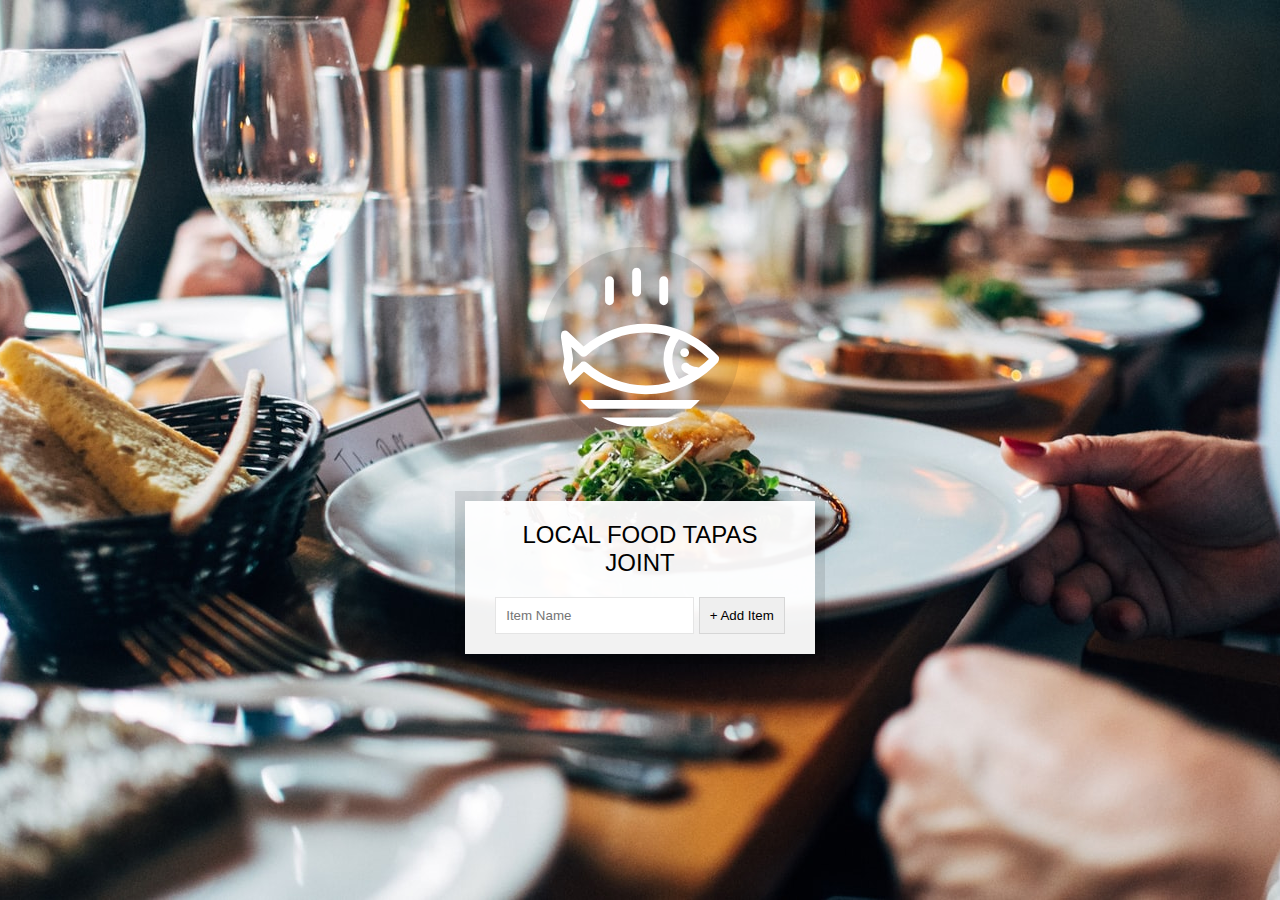
<file: index.html>
<!DOCTYPE html>
<html lang="en">
  <head>
    <meta charset="UTF-8" />
    <meta http-equiv="X-UA-Compatible" content="IE=edge" />
    <meta name="viewport" content="width=device-width, initial-scale=1.0" />
    <title>Local Tapas Food Joint App</title>
    <link rel="stylesheet" href="./src/style.css" />
    <link rel="icon" href="https://fav.farm/🔥" />
  </head>
  <body>
    <!--
      Fish SVG Cred:
      https://thenounproject.com/search/?q=fish&i=589236
   -->

    <svg
      xmlns="http://www.w3.org/2000/svg"
      xmlns:xlink="http://www.w3.org/1999/xlink"
      version="1.1"
      x="0px"
      y="0px"
      viewBox="0 0 512 512"
      enable-background="new 0 0 512 512"
      xml:space="preserve"
    >
      <g>
        <path
          d="M495.9,425.3H16.1c-5.2,0-10.1,2.9-12.5,7.6c-2.4,4.7-2.1,10.3,0.9,14.6l39,56.4c2.6,3.8,7,6.1,11.6,6.1h401.7   c4.6,0,9-2.3,11.6-6.1l39-56.4c3-4.3,3.3-9.9,0.9-14.6C506,428.2,501.1,425.3,495.9,425.3z M449.4,481.8H62.6L43,453.6H469   L449.4,481.8z"
        />
        <path
          d="M158.3,122c7.8,0,14.1-6.3,14.1-14.1V43.4c0-7.8-6.3-14.1-14.1-14.1c-7.8,0-14.1,6.3-14.1,14.1v64.5   C144.2,115.7,150.5,122,158.3,122z"
        />
        <path
          d="M245.1,94.7c7.8,0,14.1-6.3,14.1-14.1V16.1c0-7.8-6.3-14.1-14.1-14.1C237.3,2,231,8.3,231,16.1v64.5   C231,88.4,237.3,94.7,245.1,94.7z"
        />
        <path
          d="M331.9,122c7.8,0,14.1-6.3,14.1-14.1V43.4c0-7.8-6.3-14.1-14.1-14.1s-14.1,6.3-14.1,14.1v64.5   C317.8,115.7,324.1,122,331.9,122z"
        />
        <path
          d="M9.6,385.2c5.3,2.8,11.8,1.9,16.2-2.2l50.6-47.7c56.7,46.5,126.6,71.9,198.3,71.9c0,0,0,0,0,0   c87.5,0,169.7-36.6,231.4-103.2c5-5.4,5-13.8,0-19.2c-61.8-66.5-144-103.2-231.4-103.2c-72,0-142.2,25.6-199,72.5l-50-47.1   c-4.4-4.1-10.9-5-16.2-2.2c-5.3,2.8-8.3,8.7-7.4,14.6l11.6,75L2.2,370.6C1.3,376.5,4.2,382.4,9.6,385.2z M380.9,230.8   c34.9,14.3,67.2,35.7,95.3,63.6c-10.1,10-20.8,19.2-31.9,27.5c-22.4-3.3-29.6-8.8-30.7-9.7c-4-5.7-11.8-7.7-18.1-4.4   c-6.9,3.6-9.5,12.2-5.9,19.1c1.9,3.5,7.3,10.3,22.4,16c-10.1,5.7-20.5,10.7-31.1,15.1C352.4,320.2,352.4,268.6,380.9,230.8z    M36.3,255.6l29.4,27.7c5.3,5,13.6,5.1,19.1,0.3c53.2-47.6,120.7-73.7,190-73.7c26.9,0,53.2,3.9,78.5,11.3   c-29.3,44.6-29.3,102,0,146.6c-25.3,7.4-51.6,11.3-78.5,11.3c-69,0-136.3-26-189.4-73.2c-2.7-2.4-13.4-6.3-19.1,0.3l-30.1,28.3   l5.7-40C42.2,293,36.3,255.6,36.3,255.6z"
        />
        <circle cx="398.8" cy="273.8" r="14.1" />
      </g>
    </svg>

    <div class="wrapper">
      <h2>LOCAL FOOD TAPAS JOINT</h2>
      <p></p>
      <ul class="plates">
        <li>Loading Tapas...</li>
      </ul>
      <form class="add-items">
        <input
          aria-label="input-item"
          type="text"
          name="item"
          placeholder="Item Name"
          required
        />
        <input aria-label="submit-item" type="submit" value="+ Add Item" />
      </form>
    </div>

    <script src="./src/script.js"></script>
  </body>
</html>
</file>
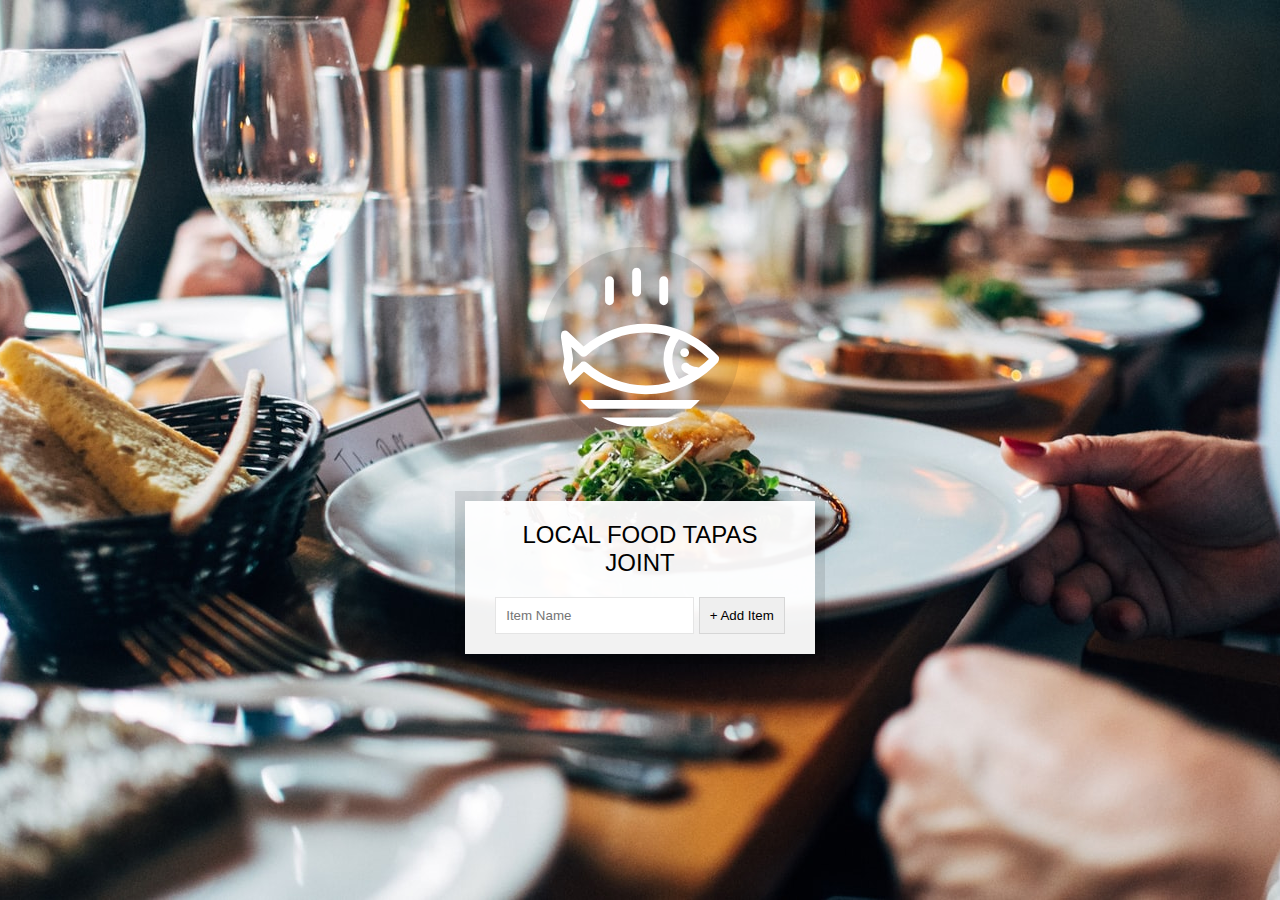
<file: src/index.html>
<!DOCTYPE html>
<html lang="en">
  <head>
    <meta charset="UTF-8" />
    <meta http-equiv="X-UA-Compatible" content="IE=edge" />
    <meta name="viewport" content="width=device-width, initial-scale=1.0" />
    <title>Local Tapas Food Joint App</title>
    <link rel="stylesheet" href="style.css" />
    <link rel="icon" href="https://fav.farm/🔥" />
  </head>
  <body>
    <!--
      Fish SVG Cred:
      https://thenounproject.com/search/?q=fish&i=589236
   -->

    <svg
      xmlns="http://www.w3.org/2000/svg"
      xmlns:xlink="http://www.w3.org/1999/xlink"
      version="1.1"
      x="0px"
      y="0px"
      viewBox="0 0 512 512"
      enable-background="new 0 0 512 512"
      xml:space="preserve"
    >
      <g>
        <path
          d="M495.9,425.3H16.1c-5.2,0-10.1,2.9-12.5,7.6c-2.4,4.7-2.1,10.3,0.9,14.6l39,56.4c2.6,3.8,7,6.1,11.6,6.1h401.7   c4.6,0,9-2.3,11.6-6.1l39-56.4c3-4.3,3.3-9.9,0.9-14.6C506,428.2,501.1,425.3,495.9,425.3z M449.4,481.8H62.6L43,453.6H469   L449.4,481.8z"
        />
        <path
          d="M158.3,122c7.8,0,14.1-6.3,14.1-14.1V43.4c0-7.8-6.3-14.1-14.1-14.1c-7.8,0-14.1,6.3-14.1,14.1v64.5   C144.2,115.7,150.5,122,158.3,122z"
        />
        <path
          d="M245.1,94.7c7.8,0,14.1-6.3,14.1-14.1V16.1c0-7.8-6.3-14.1-14.1-14.1C237.3,2,231,8.3,231,16.1v64.5   C231,88.4,237.3,94.7,245.1,94.7z"
        />
        <path
          d="M331.9,122c7.8,0,14.1-6.3,14.1-14.1V43.4c0-7.8-6.3-14.1-14.1-14.1s-14.1,6.3-14.1,14.1v64.5   C317.8,115.7,324.1,122,331.9,122z"
        />
        <path
          d="M9.6,385.2c5.3,2.8,11.8,1.9,16.2-2.2l50.6-47.7c56.7,46.5,126.6,71.9,198.3,71.9c0,0,0,0,0,0   c87.5,0,169.7-36.6,231.4-103.2c5-5.4,5-13.8,0-19.2c-61.8-66.5-144-103.2-231.4-103.2c-72,0-142.2,25.6-199,72.5l-50-47.1   c-4.4-4.1-10.9-5-16.2-2.2c-5.3,2.8-8.3,8.7-7.4,14.6l11.6,75L2.2,370.6C1.3,376.5,4.2,382.4,9.6,385.2z M380.9,230.8   c34.9,14.3,67.2,35.7,95.3,63.6c-10.1,10-20.8,19.2-31.9,27.5c-22.4-3.3-29.6-8.8-30.7-9.7c-4-5.7-11.8-7.7-18.1-4.4   c-6.9,3.6-9.5,12.2-5.9,19.1c1.9,3.5,7.3,10.3,22.4,16c-10.1,5.7-20.5,10.7-31.1,15.1C352.4,320.2,352.4,268.6,380.9,230.8z    M36.3,255.6l29.4,27.7c5.3,5,13.6,5.1,19.1,0.3c53.2-47.6,120.7-73.7,190-73.7c26.9,0,53.2,3.9,78.5,11.3   c-29.3,44.6-29.3,102,0,146.6c-25.3,7.4-51.6,11.3-78.5,11.3c-69,0-136.3-26-189.4-73.2c-2.7-2.4-13.4-6.3-19.1,0.3l-30.1,28.3   l5.7-40C42.2,293,36.3,255.6,36.3,255.6z"
        />
        <circle cx="398.8" cy="273.8" r="14.1" />
      </g>
    </svg>

    <div class="wrapper">
      <h2>LOCAL FOOD TAPAS JOINT</h2>
      <p></p>
      <ul class="plates">
        <li>Loading Tapas...</li>
      </ul>
      <form class="add-items">
        <input
          aria-label="input-item"
          type="text"
          name="item"
          placeholder="Item Name"
          required
        />
        <input aria-label="submit-item" type="submit" value="+ Add Item" />
      </form>
    </div>

    <script src="script.js"></script>
  </body>
</html>
</file>
<file: src/style.css>
html {
	box-sizing: border-box;
	background: url("./media/oh-la-la.jpeg") center no-repeat;
	background-size: cover;
	min-height: 100vh;
	display: flex;
	justify-content: center;
	align-items: center;
	text-align: center;
	font-family: Futura, "Trebuchet MS", Arial, sans-serif;
}

*,
*:before,
*:after {
	box-sizing: inherit;
}

svg {
	fill: white;
	background: rgba(0, 0, 0, 0.1);
	padding: 20px;
	border-radius: 50%;
	width: 200px;
	margin-bottom: 50px;
}

.wrapper {
	padding: 20px;
	max-width: 350px;
	background: rgba(255, 255, 255, 0.95);
	box-shadow: 0 0 0 10px rgba(0, 0, 0, 0.1);
}

h2 {
	text-align: center;
	margin: 0;
	font-weight: 200;
}

.plates {
	margin: 0;
	padding: 0;
	text-align: left;
	list-style: none;
}

.plates li {
	border-bottom: 1px solid rgba(0, 0, 0, 0.2);
	padding: 10px 0;
	font-weight: 100;
	display: flex;
}

.plates label {
	flex: 1;
	cursor: pointer;
}

.plates input {
	display: none;
}

.plates input + label:before {
	content: "⬜️";
	margin-right: 10px;
}

.plates input:checked + label:before {
	content: "🌮";
}

.plates input:checked + label {
	color: rgba(0, 0, 0, 0.2);
}

.plates input:checked + label span {
	text-decoration: line-through;
}

.delete {
	outline: 0;
	border: 1px solid rgba(0, 0, 0, 0.1);
	cursor: pointer;
}

.add-items {
	margin-top: 20px;
}

.add-items input {
	padding: 10px;
	outline: 0;
	border: 1px solid rgba(0, 0, 0, 0.1);
}
</file>
